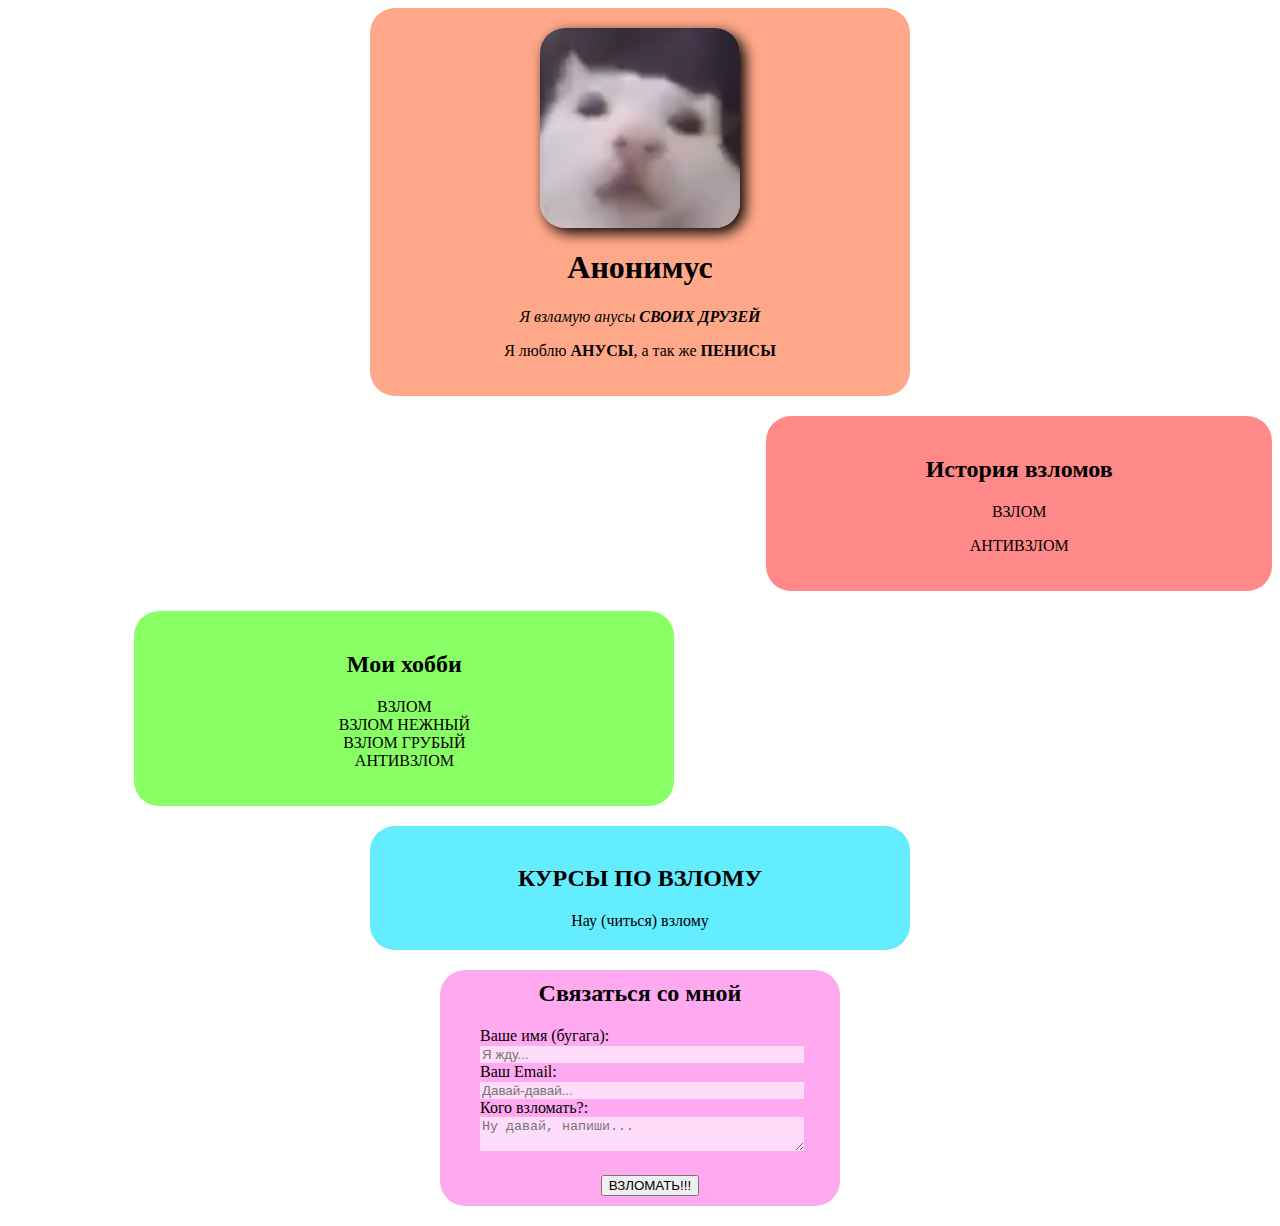
<file: index.html>
<!DOCTYPE html>
<html>
  <head>
    <meta charset="UTF-8" />
    <title>Max XD</title>
    <link href="example.css" rel="stylesheet"/>
  </head>
  <body>

    <div class="header">
        <img class="avatar" src="avatar.jpg" alt="тут моя фотка"/>
        <div class="avatar-text"> 
            <h1>Анонимус</h1>
            <p><em>Я взламую анусы <strong>СВОИХ ДРУЗЕЙ</strong></em></p>
            <p>Я люблю <strong>АНУСЫ</strong>, а так же <strong>ПЕНИСЫ</strong></p>
        </div>   
    </div>

    <div class="social">
        <h2>История взломов</h2> 
        <div class="social-text">
            <p>
                <a href="https://pornhub.com/" target="_blank">ВЗЛОМ</a>
            </p>
            <p>
                <a target="_blank" href="https://pornhub.com/">АНТИВЗЛОМ</a>
            </p>
        </div>
    </div>

    <div class="hobby">
        <h2>Мои хобби</h2>
        <ol>
            <li>ВЗЛОМ</li>
            <li>ВЗЛОМ НЕЖНЫЙ</li>
            <li>ВЗЛОМ ГРУБЫЙ</li>
            <li>АНТИВЗЛОМ</li>
        </ol>
    </div>

    <div class="course">
        <h2>КУРСЫ ПО ВЗЛОМУ</h2>
        <a target="/" href="youtube.html">Нау (читься) взлому</a>
    </div>

    <div class="contact">
        <h2>Связаться со мной</h2>
        <div class="form-group">
            <form action="/">
                <label for="name">Ваше имя (бугага):</label>
                <input type="text" id="name" placeholder="Я жду...">

                <br>

                <label for="email">Ваш Email:</label>
                <input type="email" id="email" placeholder="Давай-давай...">

                <br>

                <label for="text">Кого взломать?:</label>
                <br>
                <textarea placeholder="Ну давай, напиши..." id="text" rows="2" cols="15"></textarea>

                <br>
        </div>
            <div class="btm">
                <input type="submit" value="ВЗЛОМАТЬ!!!">
            </div>
            </form>
            
    </div>
  </body>
</html>
</file>
<file: example.css>
.avatar{
    display: block;
    margin-left: auto;
    margin-right: auto;
    width: 200px;
    border-radius: 25px;
    box-shadow: 5px 5px 14px;
}

.header{
    display: block;
    margin: 0 auto;
    background: rgb(255, 168, 137);
    padding: 20px;
    border-radius: 25px;
    max-width: 500px;
    margin-bottom: 20px;
}

.avatar-text{
    text-align: center;
}

.social{
    display: block;
    margin-left: 60%;
    background: rgb(255, 137, 137);
    padding: 20px;
    border-radius: 25px;
    max-width: 500px;
    margin-bottom: 20px;
    text-align: center;
}

.social a {
    text-decoration: none;
}

a {
    color: black;
}

a:hover{
    color: rgb(255, 255, 255);
}

a:active {
    color: rgb(200, 200, 200);
}

.hobby {
    background: rgb(136, 255, 100);
    display: block;
    margin-left: 10%;
    padding: 20px;
    border-radius: 25px;
    max-width: 500px;
    margin-bottom: 20px;
}
.hobby h2 {
    text-align: center;
}
.hobby ol {
    list-style: none;
    text-align: center;
    padding-left: 0px;
}

.course {
    background: rgb(100, 237, 255);
    display: block;
    margin: 0 auto;
    padding: 20px;
    border-radius: 25px;
    max-width: 500px;
    margin-bottom: 20px;
    text-align: center;
}

.course a {
    text-decoration: none;
}

.contact {
    background: rgb(255, 169, 241);
    display: block;
    margin: 0 auto;
    border-radius: 25px;
    max-width: 500px;
    margin-bottom: 20px;
    width: 400px;
}

.contact h2 {
    text-align: center;
    padding-top: 10px;
}

.contact form {
    padding-left: 10%;
    padding-bottom: 10px;
}

.form-group input{
    width: 90%;
    box-sizing: border-box;
    border: none;
    background: transparent;
    background: rgba(255, 255, 255, 0.6);
}

.form-group textarea{
    width: 90%;
    box-sizing: border-box;
    border: none;
    background: transparent;
    background: rgba(255, 255, 255, 0.6);
}

.btm {
    width: 100%;
    padding: 10px;
    text-align: center;
}
</file>
